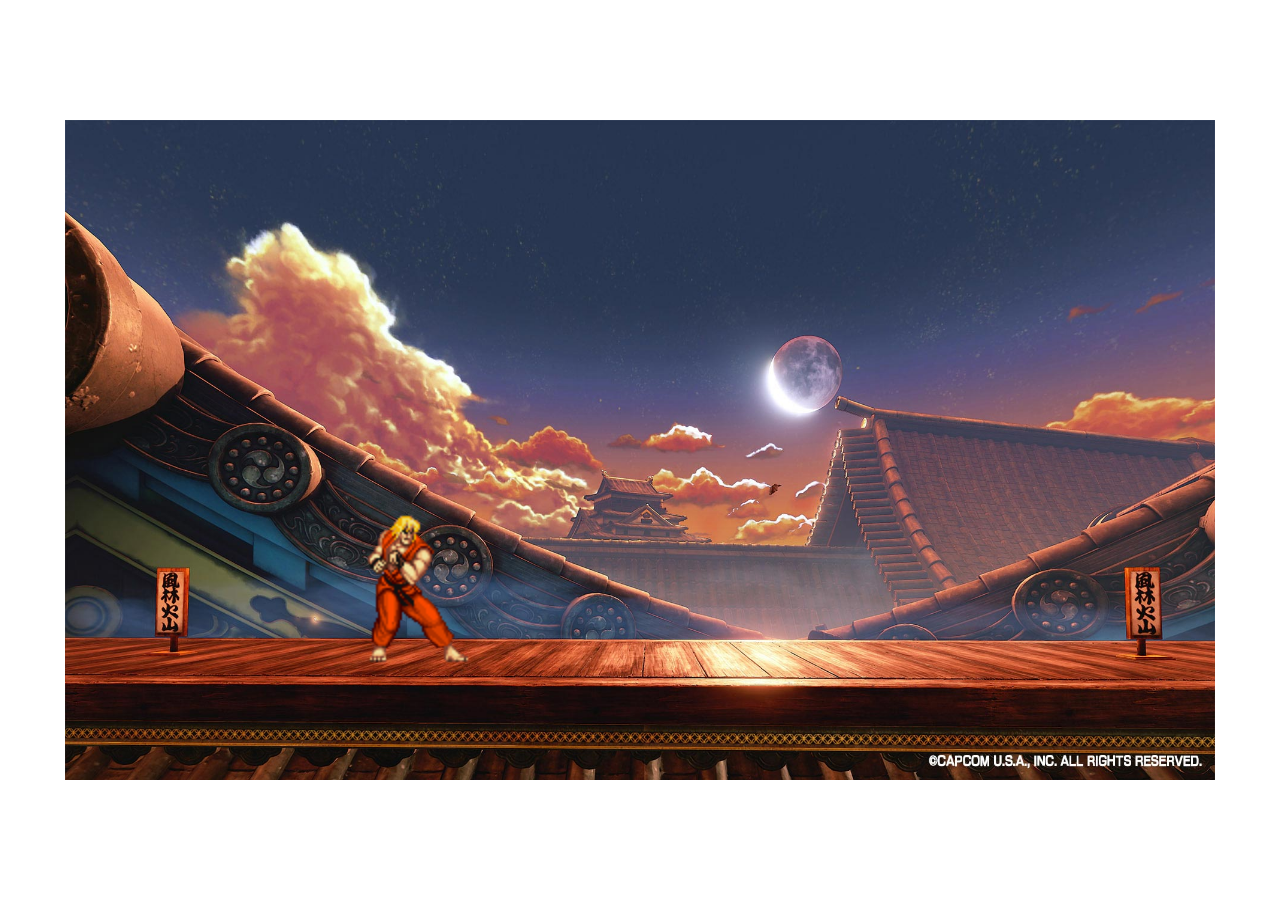
<file: 4 - Looping/complete/index.html>
<!DOCTYPE html>
<html>
    <head>
        <link rel="stylesheet" href="./css/main.css" />
    </head>
    <body>
        <img src="../sprites/sf-background.jpeg" id="background-img" />
        <div id="ken"></div>

        <script type="module">
            import $ from "../jquery/src/jquery.js";
            import { handleKeyUp, handleKeyPress, handleLoad } from "./js/looping.js"

            $(document).ready( () => {
                window.ken =  $('#ken');
                handleLoad();
            });

            $(document).on('keydown', function(e) {
                handleKeyPress(e.keyCode);
            });

            $(document).on('keyup', function() {
                handleKeyUp();
            });
        </script>
    </body>
</html>
</file>
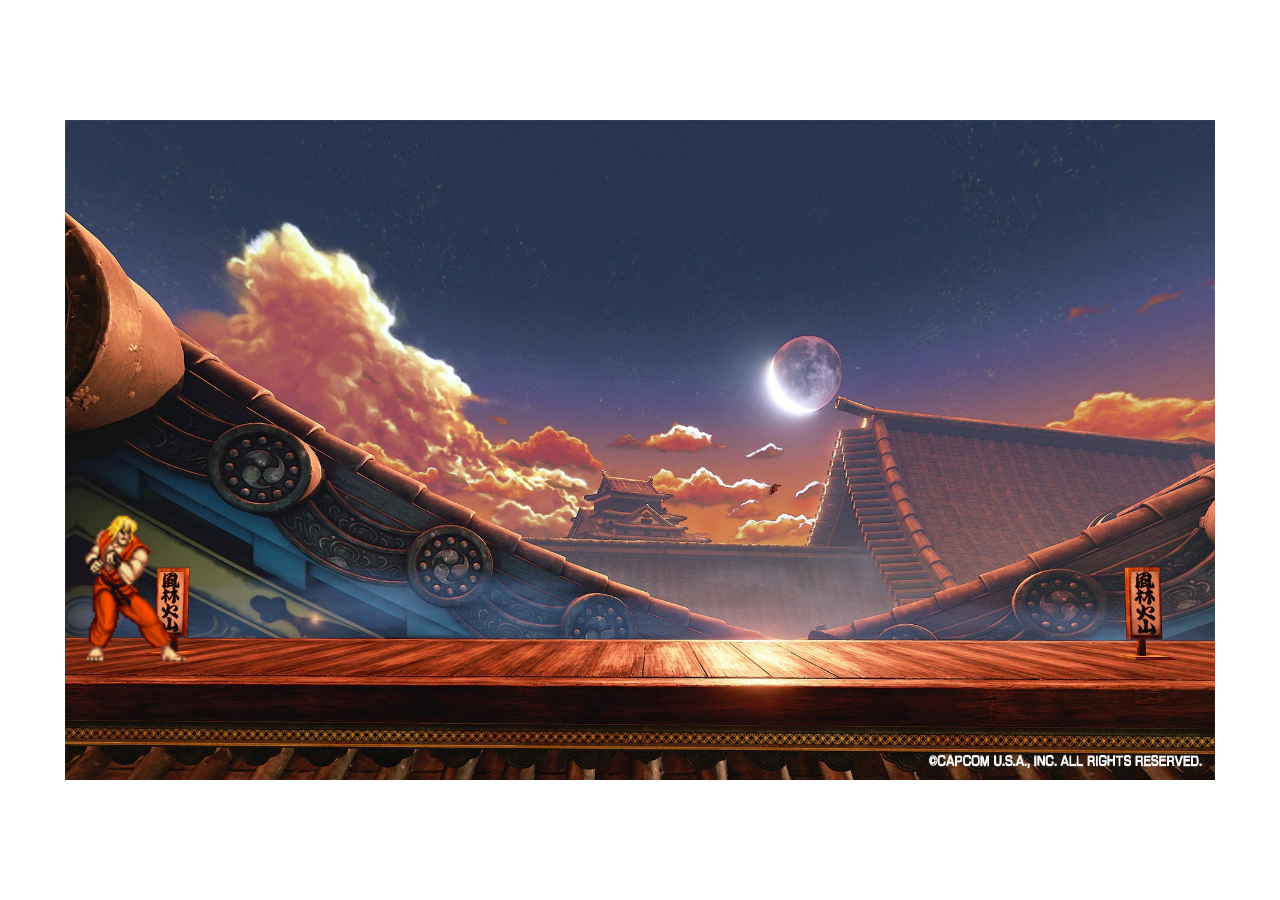
<file: 4 - Looping/start/index.html>
<!DOCTYPE html>
<html>
    <head>
        <link rel="stylesheet" href="./css/main.css" />
    </head>
    <body>
        <img src="../sprites/sf-background.jpeg" id="background-img" />
        <div id="ken"></div>

        <script type="module">
            import $ from "../jquery/src/jquery.js";
            import { handleKeyUp, handleKeyPress } from "./js/looping.js"

            $(document).ready( () => {
                window.ken =  $('#ken');
            });

            $(document).on('keydown', function(e) {
                handleKeyPress(e.keyCode);
            });

            $(document).on('keyup', function() {
                handleKeyUp();
            });
        </script>
    </body>
</html>
</file>
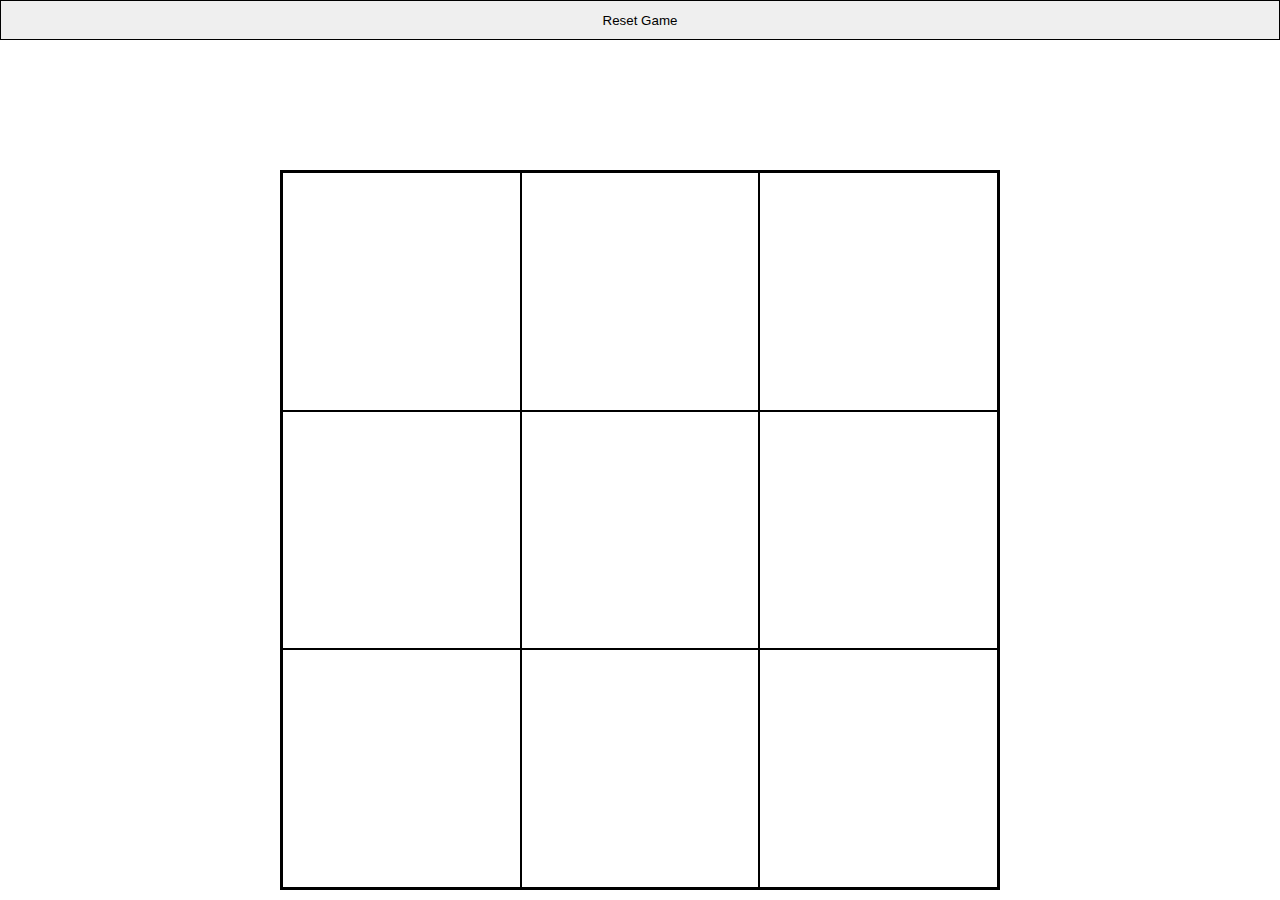
<file: 5 - Tic-Tac-Toe/complete/index.html>
<!DOCTYPE html>
<html>
    <head>
        <link rel="stylesheet" href="./index.css" />
    </head>
    <body>
        <div class='menu-bar'>
            <h3 id="win-text"></h3>
            <button onclick="reset()">Reset Game</button>
        </div>

        <div id='tic-tac-toe-box'>
            <div class='row'>
                <div class='col'></div>
                <div class='col'></div>
                <div class='col'></div>
            </div>

            <div class='row'>
                <div class='col'></div>
                <div class='col'></div>
                <div class='col'></div>
            </div>

            <div class='row'>
                <div class='col'></div>
                <div class='col'></div>
                <div class='col'></div>
            </div>
        </div>

        <script src="./tic-tac-toe.js"></script>
        <script>
            window.addEventListener('load', () => {
                addBoxClickEventListeners();
                resizeBox();
            });

            window.addEventListener('resize', () => resizeBox())
            
            function resizeBox() {
                const height = window.innerHeight;
                const width = window.innerWidth;
                const cols = document.getElementsByClassName("col");
                const box = document.getElementById("tic-tac-toe-box");

                if (height < width) {
                    for (const col of cols) {
                        col.classList.add("by-height")
                    }

                    box.classList.add("by-height");
                } else {
                    for (const col of cols) {
                        col.classList.remove("by-height")
                    }

                    box.classList.remove("by-height");
                }
            }

            function addBoxClickEventListeners() {
                const boxes = document.getElementsByClassName("col");

                for (const box of boxes) {
                    box.addEventListener("click", (e) => {
                        const col = e.target;
                        const row = e.target.parentElement;
                        const gamebox = row.parentElement;
                        const rowNumber = Array.prototype.indexOf.call(gamebox.children, row);
                        const colNumber = Array.prototype.indexOf.call(row.children, col);

                        handleBoxClick(rowNumber, colNumber);
                    });
                }
            }

            /**
             * Reset the tic tac toe board.
             */
            function reset() {
                currentTurn = xMark;
                
                document.getElementById("win-text").innerHTML = "";

                gamebox = gamebox.map(row => {
                    return row.map(col => -1)
                });

                refreshView();
            }

            /**
             * 
             */
            function displayMessageHtml(message) {
                document.getElementById("win-text").innerHTML = message;
            }

            /**
             * Refreshes the tic tac toe board, based on the gamebox array
             */
            function refreshViewHtml() {


                const rows = document.getElementById("tic-tac-toe-box").children;

                for (let rowNumber = 0; rowNumber < rows.length; rowNumber++) {
                    const row = rows[rowNumber];
                    const cols = row.children;

                    for (let colNumber = 0; colNumber < cols.length; colNumber++) {
                        const column = cols[colNumber];
                        const mark = gamebox[rowNumber][colNumber];

                        const markClass = getClass(mark);

                        column.className = `col ${markClass}`;
                    }
                }

                resizeBox();
            }

            function getClass(mark) {
                const xClass = "x-mark";
                const oClass = "o-mark";

                switch (mark) {
                    case 1:
                        return xClass;
                    case 0:
                        return oClass;
                    default:
                        return "";
                }
            }
        </script>
    </body>
</html>
</file>
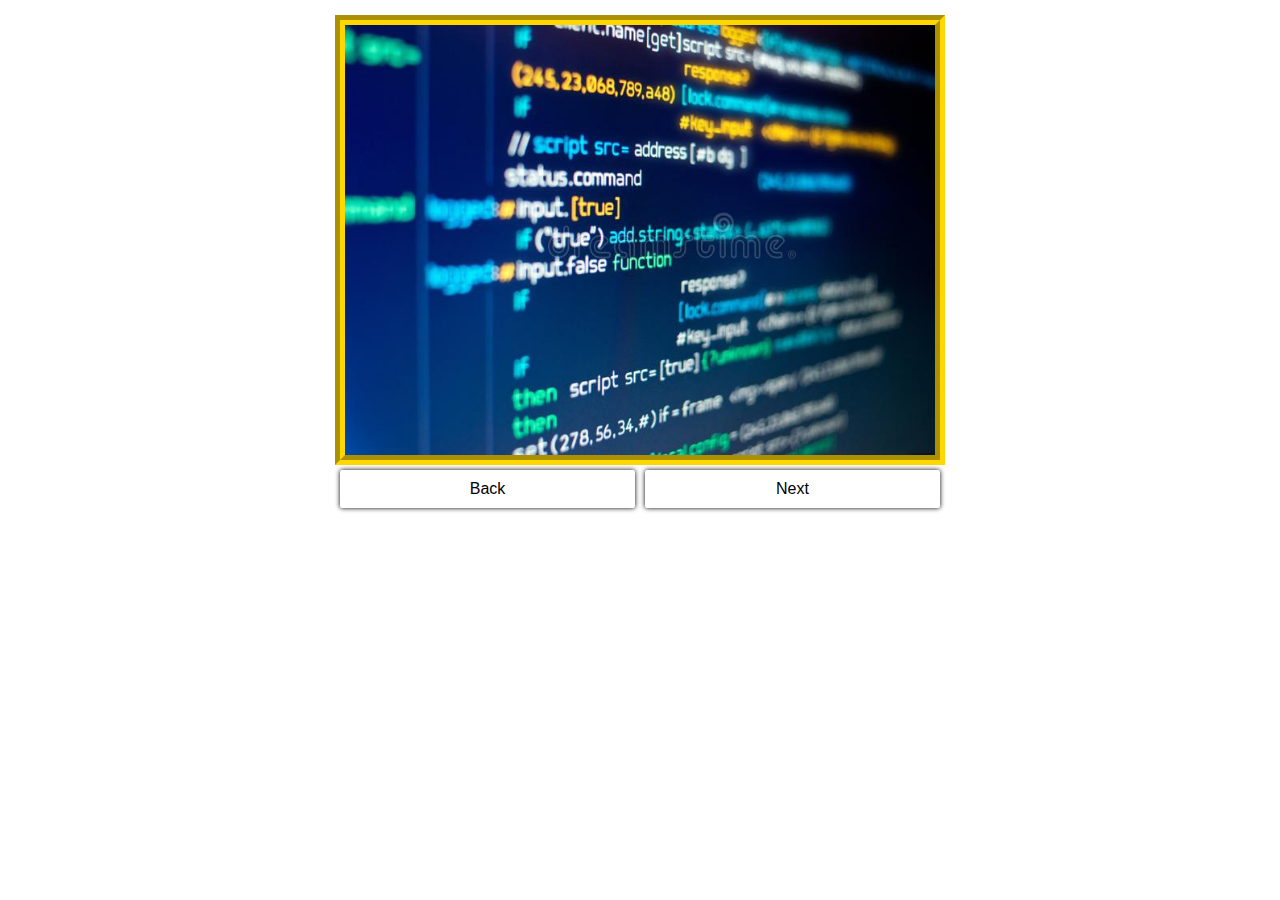
<file: Slideshow - 3/complete/index.html>
<!DOCTYPE html>
<html>
    <head>
        <link href="main.css" rel="stylesheet" />
    </head>
    <body>
        <div class='container flex'>
            <div class='image-wrapper row' id='image'></div>
            <div class='row nav-wrapper'>
                <button class='column' onclick='onBackClick()'>Back</button>
                <button class='column' onclick='onNextClick()'>Next</button>
            </div>
        </div>

        <script>
            const imgEl = document.getElementById('image');
            function setImageSrc(src) {
                imgEl.style.backgroundImage = `url(${src})`;
            }

            function enableImgFrame() {
                imgEl.classList.add('frame');
            }

            function disableImgFrame() {
                imgEl.classList.remove('frame');
            }
        </script>
        <script src='./slideshow.js'></script>
    </body>
</html>
</file>
<file: 4 - Looping/complete/css/main.css>
:root {
  --ken-width: 140px;
  --ken-height: 160px;
}

* {
  box-sizing: border-box;
  padding: 0px;
  margin: 0px;
}

body {
  width: 100vw;
  height: 100vh;
  text-align: center;
}

#background-img {
  width: 1150px;
  height: 660px;
  position: relative;
  top: calc(50% - 660px / 2);
}

#ken { 
  position: fixed;
  top: calc((100% - 660px) / 2 + 390px);
  left: calc((100vw - 1150px) / 2);
  width: var(--ken-width); 
  height: var(--ken-height);
  background-image: url('../../sprites/sprite.png'); 
  background-size: 700%;
  transition: left 500ms;
}

#ken.reverse {
  background-image: url('../../sprites/sprite-reversed.png');
  background-position: calc(var(--ken-width) * -6) calc(var(--ken-height) * 0);
}

.walk-right { 
  animation: walk-right steps(4) 0.5s infinite; 
}

.walk.reverse { 
  animation: walk-left steps(4) 0.5s infinite; 
}

@keyframes walk-right {
  from { background-position: 0px calc(var(--ken-height) * -3); }
  to { background-position: calc(var(--ken-width) * -4) calc(var(--ken-height) * -3); }
}

@keyframes walk-left {
  from { background-position: calc(var(--ken-width) * -2) calc(var(--ken-height) * -3); }
  to { background-position: calc(var(--ken-width) * -6) calc(var(--ken-height) * -3); }
}
</file>
<file: 4 - Looping/start/css/main.css>
:root {
  --ken-width: 140px;
  --ken-height: 160px;
}

* {
  box-sizing: border-box;
  padding: 0px;
  margin: 0px;
}

body {
  width: 100vw;
  height: 100vh;
  text-align: center;
}

#background-img {
  width: 1150px;
  height: 660px;
  position: relative;
  top: calc(50% - 660px / 2);
}

#ken { 
  position: fixed;
  top: calc((100% - 660px) / 2 + 390px);
  left: calc((100vw - 1150px) / 2);
  width: var(--ken-width); 
  height: var(--ken-height);
  background-image: url('../../sprites/sprite.png'); 
  background-size: 700%;
  transition: left 500ms;
}

#ken.reverse {
  background-image: url('../../sprites/sprite-reversed.png');
  background-position: calc(var(--ken-width) * -6) calc(var(--ken-height) * 0);
}

.walk-right { 
  animation: walk-right steps(4) 0.5s infinite; 
}

.walk.reverse { 
  animation: walk-left steps(4) 0.5s infinite; 
}

@keyframes walk-right {
  from { background-position: 0px calc(var(--ken-height) * -3); }
  to { background-position: calc(var(--ken-width) * -4) calc(var(--ken-height) * -3); }
}

@keyframes walk-left {
  from { background-position: calc(var(--ken-width) * -2) calc(var(--ken-height) * -3); }
  to { background-position: calc(var(--ken-width) * -6) calc(var(--ken-height) * -3); }
}
</file>
<file: 5 - Tic-Tac-Toe/complete/index.css>
* {
    padding: 0px;
    box-sizing: border-box;
    margin: 0px;
}

body {
    width: 100vw;
    height: 100vh;
    display: flex;
    flex-direction: column;
    align-items: center;
    justify-content: center;
}

.menu-bar {
    position: fixed;
    top: 0px;
    left: 0px;
    width: 100vw;
    height: 40px;
    text-align: center;
}

button {
    width: 100%;
    height: 100%;
    border: solid black 1px;
}

#tic-tac-toe-box {
    width: 80vw;
    height: 80vw;
    border: solid black 2px;
    display: flex;
    flex-direction: column;
    position: fixed;
    bottom: 10px;
}

.row {
    display: flex;
    flex: 1;
}

.col {
    display: flex;
    flex: 1;
    border: solid black 1px;
    justify-content: center;
    align-items: center;
    position: relative;
}

.x-mark::after {
    content: "";
    border: solid red 3px;
    display: flex;
    width: calc(80vw / 3 * 0.5);
    transform: rotate(45deg);
    align-items: center;
    justify-content: center;
    position: absolute;
}

.x-mark::before {
    content: "";
    border: solid red 3px;
    display: flex;
    width: calc(80vw / 3 * 0.5);
    transform: rotate(-45deg);
    align-items: center;
    justify-content: center;
    position: absolute;
}

.o-mark::after {
    content: "";
    border: solid blue 3px;
    display: flex;
    width: calc(80vw / 3 * 0.5);
    height: calc(80vw / 3 * 0.5);
    align-items: center;
    justify-content: center;
    position: absolute;
    border-radius: 100%;
}

.x-mark.by-height::before {
    width: calc(80vh / 3 * 0.5);
}

.x-mark.by-height::after {
    width: calc(80vh/ 3 * 0.5);
}

.o-mark.by-height::after {
    width: calc(80vh / 3 * 0.5);
    height: calc(80vh / 3 * 0.5);
}

#tic-tac-toe-box.by-height {
    width: 80vh;
    height: 80vh;
}
</file>
<file: Slideshow - 3/complete/main.css>
* {
    padding: 0px;
    margin: 0px;
    font-size: 16px;
    box-sizing: border-box;
}

.row {
    display: flex;
    flex-direction: row;
    flex-wrap: wrap;
    width: 100%;
}

.column {
    flex: 1;
}

.container {
    padding: 15px;
    width: 50%;
    height: 100%;
    position: relative;
    margin-left: 25%;
}

.image-wrapper {
    text-align: center;
    background-image: url(assets/start-photo.jpg);
    background-size: cover;
    background-repeat: no-repeat;
    height: 50vh;
}

.nav-wrapper {
    justify-content: space-between;
}

button {
    text-align: center;
    padding: 10px;
    border-radius: 2px;
    border: none;
    background-color: transparent;
    box-shadow: black 0px 0px 5px;
    margin: 5px;
}

button:active {
    box-shadow: black 0px 0px 5px inset;
}

.frame {
    border: groove gold 10px;
}
</file>
